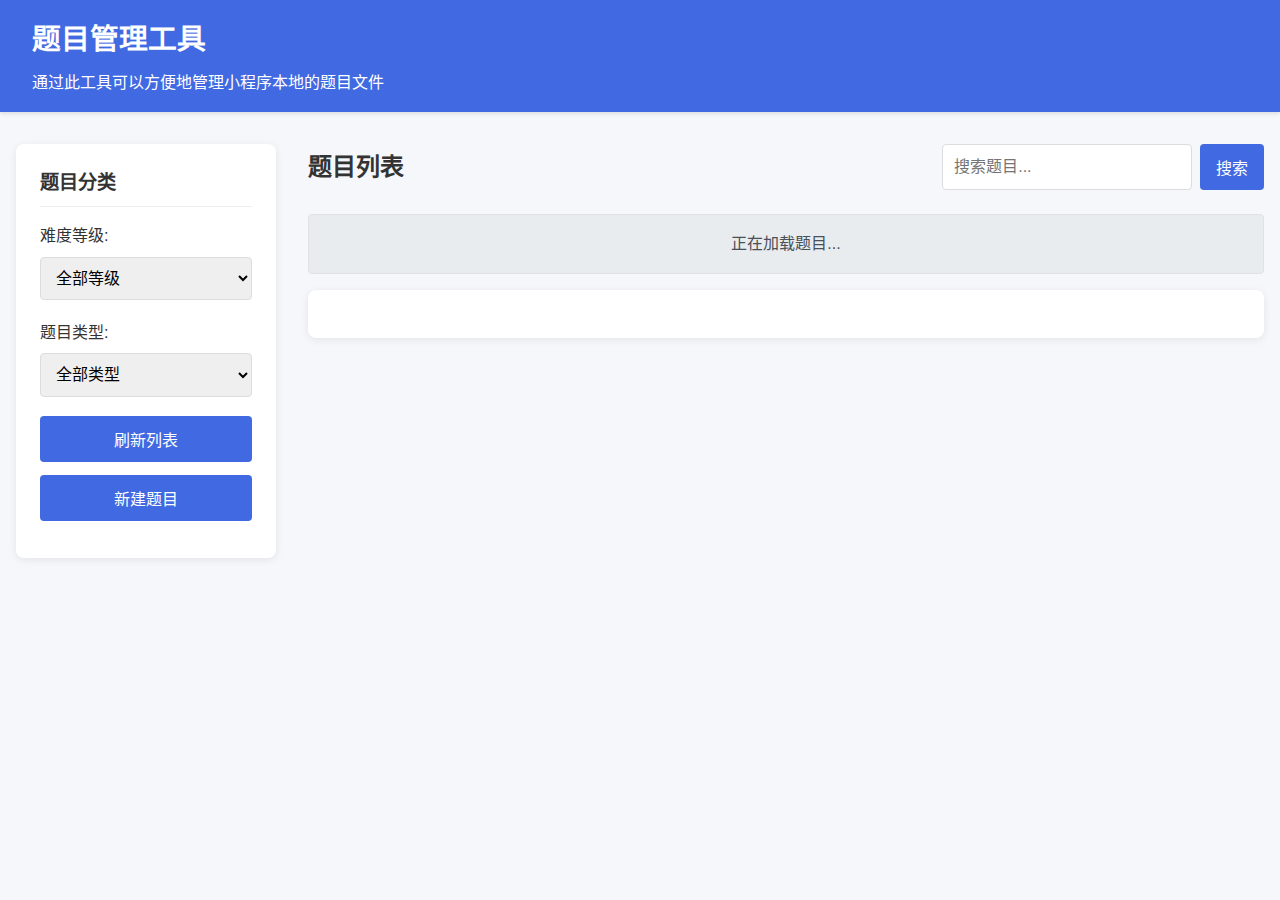
<file: index.html>
<!DOCTYPE html>
<html lang="zh-CN">
<head>
    <meta charset="UTF-8">
    <meta name="viewport" content="width=device-width, initial-scale=1.0">
    <title>题目管理工具</title>
    <link rel="stylesheet" href="style.css">
</head>
<body>
    <header>
        <h1>题目管理工具</h1>
        <p>通过此工具可以方便地管理小程序本地的题目文件</p>
    </header>
    <main>
        <div class="sidebar">
            <h2>题目分类</h2>
            <div class="filter-group">
                <label for="level-filter">难度等级:</label>
                <select id="level-filter">
                    <option value="all">全部等级</option>
                    <option value="1">等级1</option>
                    <option value="2">等级2</option>
                    <option value="3">等级3</option>
                    <option value="4">等级4</option>
                    <option value="5">等级5</option>
                    <option value="6">等级6</option>
                    <option value="7">等级7</option>
                    <option value="8">等级8</option>
                </select>
            </div>
            <div class="filter-group">
                <label for="type-filter">题目类型:</label>
                <select id="type-filter">
                    <option value="all">全部类型</option>
                    <option value="choice">选择题</option>
                    <option value="judge">判断题</option>
                </select>
            </div>
            <button id="refresh-btn">刷新列表</button>
            <button id="new-question-btn">新建题目</button>
        </div>
        <div class="content">
            <div class="question-list-header">
                <h2>题目列表</h2>
                <div class="search-box">
                    <input type="text" id="search-input" placeholder="搜索题目...">
                    <button id="search-btn">搜索</button>
                </div>

            </div>
            <div id="question-list"></div>
            <div id="pagination"></div>
        </div>
    </main>
    <div id="question-editor" class="modal">
        <div class="modal-content">
            <span class="close-btn">&times;</span>
            <h2 id="editor-title">编辑题目</h2>
            <form id="question-form">
                            <div class="form-group">
                    <label for="question">题目内容</label>
                    <textarea id="question" rows="4" required></textarea>
                </div>
                <div class="form-group">
                    <label>代码块（可选）</label>
                    <div class="code-editor">
                        <select id="codeLanguage">
                            <option value="javascript">JavaScript</option>
                            <option value="python">Python</option>
                            <option value="java">Java</option>
                            <option value="c">C</option>
                            <option value="cpp">C++</option>
                            <option value="html">HTML</option>
                            <option value="css">CSS</option>
                            <option value="none">无</option>
                        </select>
                        <textarea id="codeBlock" rows="6" placeholder="在此输入代码块..."></textarea>
                    </div>
                </div>
                <div class="form-group">
                    <label>图片上传（可选）</label>
                    <div class="image-upload">
                        <input type="file" id="imageUpload" accept="image/*" multiple/>
                        <div id="imagePreview"></div>
                    </div>
                </div>
            </form>
        </div>
    </div>
    <script src="script.js"></script>
</body>
</html>
</file>
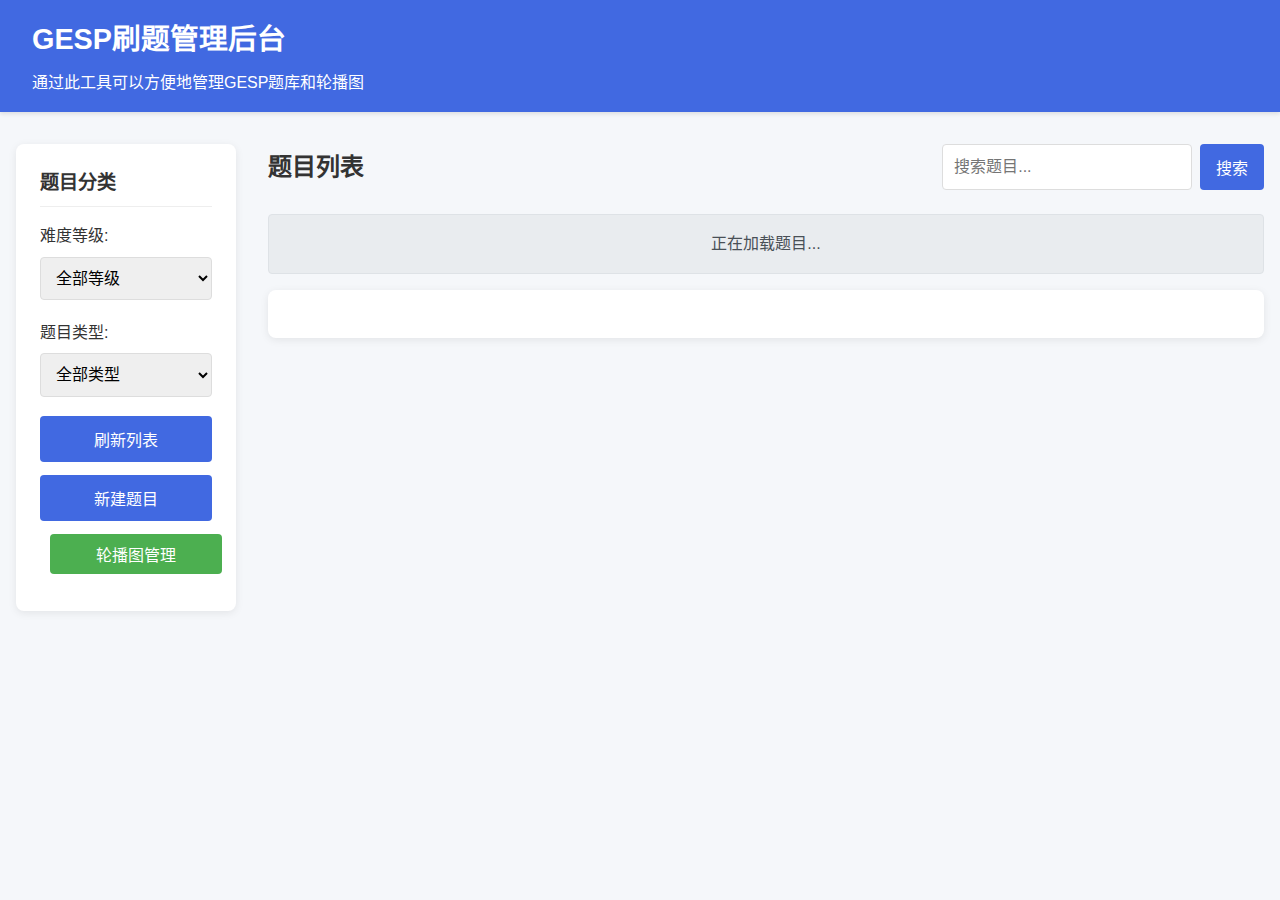
<file: question-manager/index.html>
<!DOCTYPE html>
<html lang="zh-CN">
<head>
    <meta charset="UTF-8">
    <meta name="viewport" content="width=device-width, initial-scale=1.0">
    <title>GESP刷题管理后台</title>
    <link rel="stylesheet" href="style.css">
</head>
<body>
    <header>
        <h1>GESP刷题管理后台</h1>
        <p>通过此工具可以方便地管理GESP题库和轮播图</p>
    </header>
    <main>
        <div class="sidebar">
            <h2>题目分类</h2>
            <div class="filter-group">
                <label for="level-filter">难度等级:</label>
                <select id="level-filter">
                    <option value="all">全部等级</option>
                    <option value="1">等级1</option>
                    <option value="2">等级2</option>
                    <option value="3">等级3</option>
                    <option value="4">等级4</option>
                    <option value="5">等级5</option>
                    <option value="6">等级6</option>
                    <option value="7">等级7</option>
                    <option value="8">等级8</option>
                </select>
            </div>
            <div class="filter-group">
                <label for="type-filter">题目类型:</label>
                <select id="type-filter">
                    <option value="all">全部类型</option>
                    <option value="choice">选择题</option>
                    <option value="judge">判断题</option>
                </select>
            </div>
            <button id="refresh-btn">刷新列表</button>
            <button id="new-question-btn">新建题目</button>
            <button id="carousel-manager-btn">轮播图管理</button>
        </div>
        <div class="content">
            <div class="question-list-header">
                <h2>题目列表</h2>
                <div class="search-box">
                    <input type="text" id="search-input" placeholder="搜索题目...">
                    <button id="search-btn">搜索</button>
                </div>

            </div>
            <div id="question-list"></div>
            <div id="pagination"></div>
        </div>
    </main>
    <div id="question-editor" class="modal">
        <div class="modal-content">
            <span class="close-btn">&times;</span>
            <h2 id="editor-title">编辑题目</h2>
            <form id="question-form">
                            <div class="form-group">
                    <label for="question">题目内容</label>
                    <textarea id="question" rows="4" required></textarea>
                </div>
                <div class="form-group">
                    <label>代码块（可选）</label>
                    <div class="code-editor">
                        <select id="codeLanguage">
                            <option value="javascript">JavaScript</option>
                            <option value="python">Python</option>
                            <option value="java">Java</option>
                            <option value="c">C</option>
                            <option value="cpp">C++</option>
                            <option value="html">HTML</option>
                            <option value="css">CSS</option>
                            <option value="none">无</option>
                        </select>
                        <textarea id="codeBlock" rows="6" placeholder="在此输入代码块..."></textarea>
                    </div>
                </div>
                <div class="form-group">
                    <label>图片上传（可选）</label>
                    <div class="image-upload">
                        <input type="file" id="imageUpload" accept="image/*" multiple/>
                        <div id="imagePreview"></div>
                    </div>
                </div>
            </form>
        </div>
    </div>
    <div id="carousel-manager" class="modal">
        <div class="modal-content">
            <span class="close-btn">&times;</span>
            <h2>轮播图管理</h2>
            <div class="carousel-controls">
                <div class="form-group">
                    <label for="interval-time">轮播间隔时间 (秒)</label>
                    <input type="number" id="interval-time" min="1" max="30" value="5">
                </div>
                <button id="save-carousel-settings">保存设置</button>
            </div>
            <div class="carousel-upload">
                <h3>上传轮播图片</h3>
                <p class="image-size-hint">提示: 建议上传尺寸为1200×400像素的图片以获得最佳显示效果</p>
                <input type="file" id="carousel-image-upload" accept="image/*" multiple>
                <div id="carousel-image-preview"></div>
            </div>
            <div class="carousel-list">
                <h3>轮播图列表</h3>
                <p>拖拽图片可调整顺序</p>
                <div id="carousel-images-container"></div>
            </div>
        </div>
    </div>
    <script src="script.js"></script>
</body>
</html>
</file>
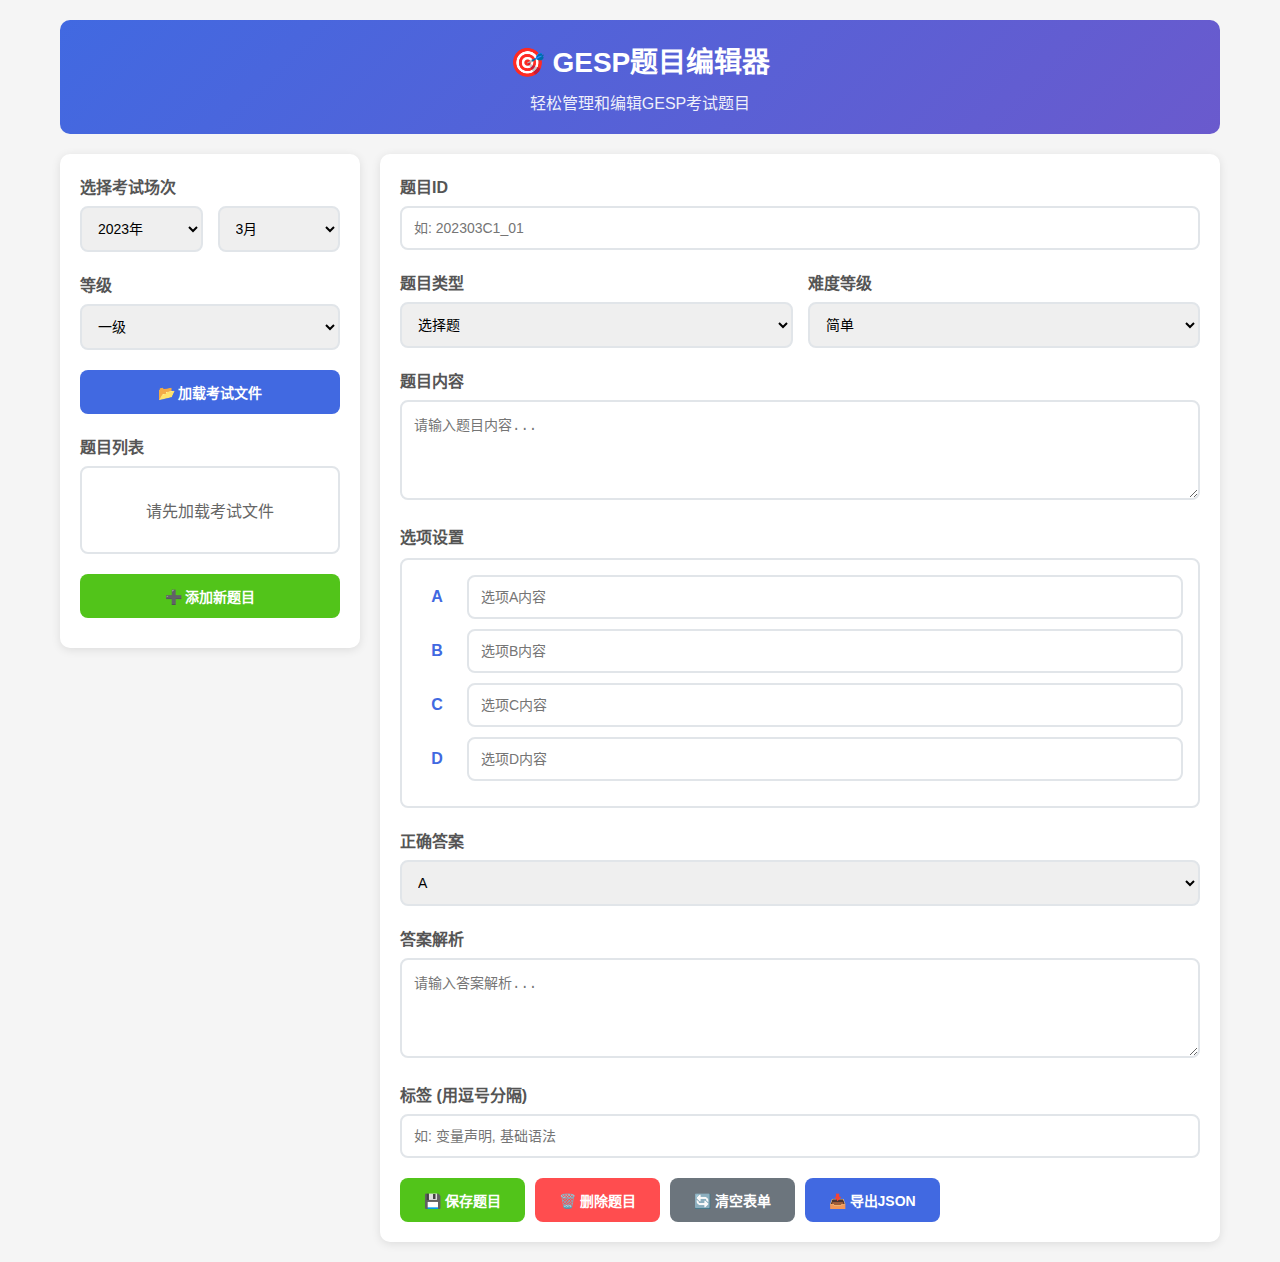
<file: gesp-miniprogram/admin/question-editor.html>
<!DOCTYPE html>
<html lang="zh-CN">
<head>
    <meta charset="UTF-8">
    <meta name="viewport" content="width=device-width, initial-scale=1.0">
    <title>GESP题目编辑器</title>
    <style>
        * {
            margin: 0;
            padding: 0;
            box-sizing: border-box;
        }

        body {
            font-family: -apple-system, BlinkMacSystemFont, 'Segoe UI', Roboto, sans-serif;
            background-color: #f5f5f5;
            color: #333;
        }

        .container {
            max-width: 1200px;
            margin: 0 auto;
            padding: 20px;
        }

        .header {
            background: linear-gradient(135deg, #4169E1 0%, #6A5ACD 100%);
            color: white;
            padding: 20px;
            border-radius: 10px;
            margin-bottom: 20px;
            text-align: center;
        }

        .header h1 {
            font-size: 28px;
            margin-bottom: 10px;
        }

        .header p {
            opacity: 0.9;
        }

        .main-content {
            display: grid;
            grid-template-columns: 300px 1fr;
            gap: 20px;
        }

        .sidebar {
            background: white;
            border-radius: 10px;
            padding: 20px;
            height: fit-content;
            box-shadow: 0 2px 10px rgba(0,0,0,0.1);
        }

        .content {
            background: white;
            border-radius: 10px;
            padding: 20px;
            box-shadow: 0 2px 10px rgba(0,0,0,0.1);
        }

        .form-group {
            margin-bottom: 20px;
        }

        .form-group label {
            display: block;
            margin-bottom: 8px;
            font-weight: 600;
            color: #555;
        }

        .form-group input,
        .form-group select,
        .form-group textarea {
            width: 100%;
            padding: 12px;
            border: 2px solid #e1e5e9;
            border-radius: 8px;
            font-size: 14px;
            transition: border-color 0.3s;
        }

        .form-group input:focus,
        .form-group select:focus,
        .form-group textarea:focus {
            outline: none;
            border-color: #4169E1;
        }

        .form-group textarea {
            resize: vertical;
            min-height: 100px;
        }

        .form-row {
            display: grid;
            grid-template-columns: 1fr 1fr;
            gap: 15px;
        }

        .btn {
            padding: 12px 24px;
            border: none;
            border-radius: 8px;
            font-size: 14px;
            font-weight: 600;
            cursor: pointer;
            transition: all 0.3s;
        }

        .btn-primary {
            background-color: #4169E1;
            color: white;
        }

        .btn-primary:hover {
            background-color: #3557C7;
        }

        .btn-success {
            background-color: #52C41A;
            color: white;
        }

        .btn-success:hover {
            background-color: #45A617;
        }

        .btn-danger {
            background-color: #FF4D4F;
            color: white;
        }

        .btn-danger:hover {
            background-color: #E63946;
        }

        .btn-secondary {
            background-color: #6c757d;
            color: white;
        }

        .btn-secondary:hover {
            background-color: #5a6268;
        }

        .options-container {
            border: 2px solid #e1e5e9;
            border-radius: 8px;
            padding: 15px;
            margin-top: 10px;
        }

        .option-item {
            display: flex;
            align-items: center;
            margin-bottom: 10px;
            gap: 10px;
        }

        .option-key {
            width: 40px;
            text-align: center;
            font-weight: bold;
            color: #4169E1;
        }

        .option-input {
            flex: 1;
        }

        .questions-list {
            max-height: 400px;
            overflow-y: auto;
            border: 2px solid #e1e5e9;
            border-radius: 8px;
            padding: 10px;
        }

        .question-item {
            padding: 10px;
            border: 1px solid #e1e5e9;
            border-radius: 6px;
            margin-bottom: 10px;
            cursor: pointer;
            transition: all 0.3s;
        }

        .question-item:hover {
            background-color: #f8f9fa;
            border-color: #4169E1;
        }

        .question-item.active {
            background-color: #e3f2fd;
            border-color: #4169E1;
        }

        .question-title {
            font-weight: 600;
            margin-bottom: 5px;
            color: #333;
        }

        .question-meta {
            font-size: 12px;
            color: #666;
        }

        .file-info {
            background-color: #f8f9fa;
            padding: 15px;
            border-radius: 8px;
            margin-bottom: 20px;
        }

        .file-info h3 {
            color: #4169E1;
            margin-bottom: 10px;
        }

        .actions {
            display: flex;
            gap: 10px;
            margin-top: 20px;
            flex-wrap: wrap;
        }

        .alert {
            padding: 12px;
            border-radius: 8px;
            margin-bottom: 20px;
        }

        .alert-success {
            background-color: #d4edda;
            color: #155724;
            border: 1px solid #c3e6cb;
        }

        .alert-error {
            background-color: #f8d7da;
            color: #721c24;
            border: 1px solid #f5c6cb;
        }

        .hidden {
            display: none;
        }

        @media (max-width: 768px) {
            .main-content {
                grid-template-columns: 1fr;
            }
            
            .form-row {
                grid-template-columns: 1fr;
            }
        }
    </style>
</head>
<body>
    <div class="container">
        <div class="header">
            <h1>🎯 GESP题目编辑器</h1>
            <p>轻松管理和编辑GESP考试题目</p>
        </div>

        <div class="main-content">
            <!-- 侧边栏 -->
            <div class="sidebar">
                <div class="form-group">
                    <label>选择考试场次</label>
                    <div class="form-row">
                        <select id="examYear">
                            <option value="2023">2023年</option>
                            <option value="2024">2024年</option>
                            <option value="2025">2025年</option>
                        </select>
                        <select id="examMonth">
                            <option value="03">3月</option>
                            <option value="06">6月</option>
                            <option value="09">9月</option>
                            <option value="12">12月</option>
                        </select>
                    </div>
                </div>

                <div class="form-group">
                    <label>等级</label>
                    <select id="examLevel">
                        <option value="1">一级</option>
                        <option value="2">二级</option>
                        <option value="3">三级</option>
                        <option value="4">四级</option>
                        <option value="5">五级</option>
                        <option value="6">六级</option>
                        <option value="7">七级</option>
                        <option value="8">八级</option>
                    </select>
                </div>

                <button class="btn btn-primary" onclick="loadExamFile()" style="width: 100%; margin-bottom: 20px;">
                    📂 加载考试文件
                </button>

                <div id="fileInfo" class="file-info hidden">
                    <h3>当前文件</h3>
                    <p id="fileName"></p>
                    <p id="questionCount"></p>
                </div>

                <div class="form-group">
                    <label>题目列表</label>
                    <div id="questionsList" class="questions-list">
                        <p style="text-align: center; color: #666; padding: 20px;">请先加载考试文件</p>
                    </div>
                </div>

                <button class="btn btn-success" onclick="addNewQuestion()" style="width: 100%; margin-bottom: 10px;">
                    ➕ 添加新题目
                </button>
            </div>

            <!-- 主内容区 -->
            <div class="content">
                <div id="alertContainer"></div>

                <form id="questionForm">
                    <div class="form-group">
                        <label>题目ID</label>
                        <input type="text" id="questionId" placeholder="如: 202303C1_01" required>
                    </div>

                    <div class="form-row">
                        <div class="form-group">
                            <label>题目类型</label>
                            <select id="questionType" onchange="toggleOptions()">
                                <option value="choice">选择题</option>
                                <option value="judge">判断题</option>
                            </select>
                        </div>
                        <div class="form-group">
                            <label>难度等级</label>
                            <select id="questionDifficulty">
                                <option value="1">简单</option>
                                <option value="2">中等</option>
                                <option value="3">困难</option>
                            </select>
                        </div>
                    </div>

                    <div class="form-group">
                        <label>题目内容</label>
                        <textarea id="questionContent" placeholder="请输入题目内容..." required></textarea>
                    </div>

                    <div id="optionsContainer" class="form-group">
                        <label>选项设置</label>
                        <div class="options-container">
                            <div class="option-item">
                                <span class="option-key">A</span>
                                <input type="text" class="option-input" id="optionA" placeholder="选项A内容">
                            </div>
                            <div class="option-item">
                                <span class="option-key">B</span>
                                <input type="text" class="option-input" id="optionB" placeholder="选项B内容">
                            </div>
                            <div class="option-item">
                                <span class="option-key">C</span>
                                <input type="text" class="option-input" id="optionC" placeholder="选项C内容">
                            </div>
                            <div class="option-item">
                                <span class="option-key">D</span>
                                <input type="text" class="option-input" id="optionD" placeholder="选项D内容">
                            </div>
                        </div>
                    </div>

                    <div class="form-group">
                        <label>正确答案</label>
                        <select id="questionAnswer">
                            <option value="A">A</option>
                            <option value="B">B</option>
                            <option value="C">C</option>
                            <option value="D">D</option>
                        </select>
                    </div>

                    <div class="form-group">
                        <label>答案解析</label>
                        <textarea id="questionExplanation" placeholder="请输入答案解析..." required></textarea>
                    </div>

                    <div class="form-group">
                        <label>标签 (用逗号分隔)</label>
                        <input type="text" id="questionTags" placeholder="如: 变量声明, 基础语法">
                    </div>

                    <div class="actions">
                        <button type="button" class="btn btn-success" onclick="saveQuestion()">
                            💾 保存题目
                        </button>
                        <button type="button" class="btn btn-danger" onclick="deleteQuestion()">
                            🗑️ 删除题目
                        </button>
                        <button type="button" class="btn btn-secondary" onclick="clearForm()">
                            🔄 清空表单
                        </button>
                        <button type="button" class="btn btn-primary" onclick="exportJSON()">
                            📥 导出JSON
                        </button>
                    </div>
                </form>
            </div>
        </div>
    </div>

    <script>
        let currentExamData = null;
        let currentQuestionIndex = -1;

        // 切换选项显示
        function toggleOptions() {
            const type = document.getElementById('questionType').value;
            const optionsContainer = document.getElementById('optionsContainer');
            const answerSelect = document.getElementById('questionAnswer');
            
            if (type === 'choice') {
                optionsContainer.style.display = 'block';
                answerSelect.innerHTML = `
                    <option value="A">A</option>
                    <option value="B">B</option>
                    <option value="C">C</option>
                    <option value="D">D</option>
                `;
            } else {
                optionsContainer.style.display = 'none';
                answerSelect.innerHTML = `
                    <option value="true">正确</option>
                    <option value="false">错误</option>
                `;
            }
        }

        // 显示提示信息
        function showAlert(message, type = 'success') {
            const alertContainer = document.getElementById('alertContainer');
            const alertClass = type === 'success' ? 'alert-success' : 'alert-error';
            
            alertContainer.innerHTML = `
                <div class="alert ${alertClass}">
                    ${message}
                </div>
            `;
            
            setTimeout(() => {
                alertContainer.innerHTML = '';
            }, 3000);
        }

        // 加载考试文件
        function loadExamFile() {
            const year = document.getElementById('examYear').value;
            const month = document.getElementById('examMonth').value;
            const level = document.getElementById('examLevel').value;
            
            const fileName = `${year}${month}C${level}.json`;
            
            // 创建默认的考试数据结构
            currentExamData = {
                examInfo: {
                    year: parseInt(year),
                    month: parseInt(month),
                    language: "C++",
                    level: parseInt(level),
                    examDate: `${year}-${month}-15`,
                    duration: level <= 2 ? 60 : 75,
                    totalQuestions: 15,
                    passingScore: 60
                },
                questions: []
            };
            
            // 更新文件信息
            document.getElementById('fileName').textContent = fileName;
            document.getElementById('questionCount').textContent = `题目数量: ${currentExamData.questions.length}`;
            document.getElementById('fileInfo').classList.remove('hidden');
            
            // 更新题目列表
            updateQuestionsList();
            
            showAlert(`已创建/加载文件: ${fileName}`);
        }

        // 更新题目列表
        function updateQuestionsList() {
            const questionsList = document.getElementById('questionsList');
            
            if (!currentExamData || currentExamData.questions.length === 0) {
                questionsList.innerHTML = '<p style="text-align: center; color: #666; padding: 20px;">暂无题目</p>';
                return;
            }
            
            let html = '';
            currentExamData.questions.forEach((question, index) => {
                const isActive = index === currentQuestionIndex ? 'active' : '';
                html += `
                    <div class="question-item ${isActive}" onclick="selectQuestion(${index})">
                        <div class="question-title">${question.id}</div>
                        <div class="question-meta">
                            ${question.type === 'choice' ? '选择题' : '判断题'} | 
                            难度: ${question.difficulty} | 
                            ${question.question.substring(0, 30)}...
                        </div>
                    </div>
                `;
            });
            
            questionsList.innerHTML = html;
            
            // 更新题目数量
            document.getElementById('questionCount').textContent = `题目数量: ${currentExamData.questions.length}`;
        }

        // 选择题目
        function selectQuestion(index) {
            currentQuestionIndex = index;
            const question = currentExamData.questions[index];
            
            // 填充表单
            document.getElementById('questionId').value = question.id;
            document.getElementById('questionType').value = question.type;
            document.getElementById('questionDifficulty').value = question.difficulty;
            document.getElementById('questionContent').value = question.question;
            document.getElementById('questionAnswer').value = question.answer;
            document.getElementById('questionExplanation').value = question.explanation;
            document.getElementById('questionTags').value = question.tags.join(', ');
            
            // 填充选项
            if (question.type === 'choice' && question.options) {
                question.options.forEach(option => {
                    const input = document.getElementById(`option${option.key}`);
                    if (input) input.value = option.value;
                });
            }
            
            toggleOptions();
            updateQuestionsList();
        }

        // 添加新题目
        function addNewQuestion() {
            if (!currentExamData) {
                showAlert('请先加载考试文件', 'error');
                return;
            }
            
            currentQuestionIndex = -1;
            clearForm();
            
            // 自动生成题目ID
            const year = currentExamData.examInfo.year;
            const month = currentExamData.examInfo.month.toString().padStart(2, '0');
            const level = currentExamData.examInfo.level;
            const questionNum = (currentExamData.questions.length + 1).toString().padStart(2, '0');
            
            document.getElementById('questionId').value = `${year}${month}C${level}_${questionNum}`;
        }

        // 保存题目
        function saveQuestion() {
            if (!currentExamData) {
                showAlert('请先加载考试文件', 'error');
                return;
            }
            
            const questionData = {
                id: document.getElementById('questionId').value,
                type: document.getElementById('questionType').value,
                question: document.getElementById('questionContent').value,
                options: [],
                answer: document.getElementById('questionAnswer').value,
                explanation: document.getElementById('questionExplanation').value,
                difficulty: parseInt(document.getElementById('questionDifficulty').value),
                tags: document.getElementById('questionTags').value.split(',').map(tag => tag.trim()).filter(tag => tag),
                points: 2
            };
            
            // 验证必填字段
            if (!questionData.id || !questionData.question || !questionData.answer || !questionData.explanation) {
                showAlert('请填写所有必填字段', 'error');
                return;
            }
            
            // 处理选项
            if (questionData.type === 'choice') {
                const options = ['A', 'B', 'C', 'D'];
                options.forEach(key => {
                    const value = document.getElementById(`option${key}`).value;
                    if (value) {
                        questionData.options.push({ key, value });
                    }
                });
                
                if (questionData.options.length < 2) {
                    showAlert('选择题至少需要2个选项', 'error');
                    return;
                }
            }
            
            // 保存或更新题目
            if (currentQuestionIndex >= 0) {
                currentExamData.questions[currentQuestionIndex] = questionData;
                showAlert('题目更新成功');
            } else {
                currentExamData.questions.push(questionData);
                showAlert('题目添加成功');
            }
            
            updateQuestionsList();
        }

        // 删除题目
        function deleteQuestion() {
            if (currentQuestionIndex < 0) {
                showAlert('请先选择要删除的题目', 'error');
                return;
            }
            
            if (confirm('确定要删除这道题目吗？')) {
                currentExamData.questions.splice(currentQuestionIndex, 1);
                currentQuestionIndex = -1;
                clearForm();
                updateQuestionsList();
                showAlert('题目删除成功');
            }
        }

        // 清空表单
        function clearForm() {
            document.getElementById('questionForm').reset();
            currentQuestionIndex = -1;
            toggleOptions();
            updateQuestionsList();
        }

        // 导出JSON
        function exportJSON() {
            if (!currentExamData) {
                showAlert('请先加载考试文件', 'error');
                return;
            }
            
            const year = document.getElementById('examYear').value;
            const month = document.getElementById('examMonth').value;
            const level = document.getElementById('examLevel').value;
            const fileName = `${year}${month}C${level}.json`;
            
            const jsonString = JSON.stringify(currentExamData, null, 2);
            
            // 创建下载链接
            const blob = new Blob([jsonString], { type: 'application/json' });
            const url = URL.createObjectURL(blob);
            const a = document.createElement('a');
            a.href = url;
            a.download = fileName;
            document.body.appendChild(a);
            a.click();
            document.body.removeChild(a);
            URL.revokeObjectURL(url);
            
            showAlert(`JSON文件已导出: ${fileName}`);
        }

        // 页面加载完成后初始化
        document.addEventListener('DOMContentLoaded', function() {
            toggleOptions();
        });
    </script>
</body>
</html>
</file>
<file: style.css>
/* 基础样式 */
* {
    margin: 0;
    padding: 0;
    box-sizing: border-box;
    font-family: 'Segoe UI', Tahoma, Geneva, Verdana, sans-serif;
}

body {
    background-color: #f5f7fa;
    color: #333;
    line-height: 1.6;
}

/* 头部样式 */
header {
    background-color: #4169e1;
    color: white;
    padding: 1rem 2rem;
    box-shadow: 0 2px 4px rgba(0, 0, 0, 0.1);
}

header h1 {
    font-size: 1.8rem;
    margin-bottom: 0.5rem;
}

/* 主内容区样式 */
main {
    display: flex;
    max-width: 1400px;
    margin: 2rem auto;
    padding: 0 1rem;
    gap: 2rem;
}

/* 侧边栏样式 */
.sidebar {
    width: 260px;
    background-color: white;
    border-radius: 8px;
    padding: 1.5rem;
    box-shadow: 0 2px 8px rgba(0, 0, 0, 0.08);
}

.sidebar h2 {
    font-size: 1.2rem;
    margin-bottom: 1rem;
    padding-bottom: 0.5rem;
    border-bottom: 1px solid #eee;
}

.filter-group {
    margin-bottom: 1.2rem;
}

.filter-group label {
    display: block;
    margin-bottom: 0.5rem;
    font-weight: 500;
}

.filter-group select {
    width: 100%;
    padding: 0.7rem;
    border: 1px solid #ddd;
    border-radius: 4px;
    font-size: 1rem;
}

button {
    background-color: #4169e1;
    color: white;
    border: none;
    border-radius: 4px;
    padding: 0.7rem 1rem;
    font-size: 1rem;
    cursor: pointer;
    transition: background-color 0.2s;
    width: 100%;
    margin-bottom: 0.8rem;
}

button:hover {
    background-color: #3256b3;
}

/* 内容区域样式 */
.content {
    flex: 1;
}

.question-list-header {
    display: flex;
    justify-content: space-between;
    align-items: center;
    margin-bottom: 1.5rem;
}

.search-box {
    display: flex;
    gap: 0.5rem;
}

.search-box input {
    padding: 0.7rem;
    border: 1px solid #ddd;
    border-radius: 4px;
    font-size: 1rem;
    width: 250px;
}

.search-box button {
    width: auto;
    margin-bottom: 0;
}

/* 题目列表样式 */
#question-list {
    background-color: white;
    border-radius: 8px;
    padding: 1.5rem;
    box-shadow: 0 2px 8px rgba(0, 0, 0, 0.08);
}

.question-item {
    padding: 1rem;
    border-bottom: 1px solid #eee;
    cursor: pointer;
    transition: background-color 0.2s;
}

.question-item:hover {
    background-color: #f9f9f9;
}

.question-item:last-child {
    border-bottom: none;
}

.question-item h3 {
    font-size: 1.1rem;
    margin-bottom: 0.3rem;
    display: flex;
    justify-content: space-between;
}

.question-meta {
    display: flex;
    gap: 1rem;
    color: #666;
    font-size: 0.9rem;
}

/* 分页样式 */
#pagination {
    display: flex;
    justify-content: center;
    margin-top: 1.5rem;
    gap: 0.5rem;
}

.pagination-btn {
    width: auto;
    padding: 0.5rem 1rem;
}

/* 模态框样式 */
.modal {
    display: none;
    position: fixed;
    top: 0;
    left: 0;
    width: 100%;
    height: 100%;
    background-color: rgba(0, 0, 0, 0.5);
    z-index: 1000;
    justify-content: center;
    align-items: center;
}

.modal-content {
    background-color: white;
    border-radius: 8px;
    padding: 2rem;
    width: 90%;
    max-width: 800px;
    max-height: 90vh;
    overflow-y: auto;
    position: relative;
}

.close-btn {
    position: absolute;
    top: 1rem;
    right: 1rem;
    font-size: 1.5rem;
    cursor: pointer;
}

/* 表单样式 */
.form-group {
    margin-bottom: 1.5rem;
}

.form-group label {
    display: block;
    margin-bottom: 0.5rem;
    font-weight: bold;
}

.form-group input,
.form-group select,
.form-group textarea {
    width: 100%;
    padding: 0.75rem;
    border: 1px solid #ddd;
    border-radius: 4px;
    font-size: 1rem;
}

/* 代码编辑器样式 */
.code-editor {
    margin-top: 0.5rem;
}

.code-editor select {
    margin-bottom: 0.5rem;
}

.code-editor textarea {
    font-family: 'Courier New', monospace;
    background-color: #f5f5f5;
    resize: vertical;
}

/* 图片上传样式 */
.image-upload {
    margin-top: 0.5rem;
}

.image-upload input[type="file"] {
    margin-bottom: 1rem;
}

#image-preview {
    display: flex;
    flex-wrap: wrap;
    gap: 1rem;
    margin-top: 1rem;
}

.preview-container {
    position: relative;
    width: 120px;
    height: 120px;
}

.preview-image {
    width: 100%;
    height: 100%;
    object-fit: cover;
    border-radius: 4px;
    border: 1px solid #ddd;
}

.remove-image-btn {
    position: absolute;
    top: 5px;
    right: 5px;
    background-color: rgba(255, 0, 0, 0.7);
    color: white;
    border: none;
    border-radius: 50%;
    width: 24px;
    height: 24px;
    cursor: pointer;
    display: flex;
    align-items: center;
    justify-content: center;
    font-size: 14px;
}

/* 题目列表中的代码块样式 */
.question-code-block {
    margin: 1rem 0;
    padding: 1rem;
    background-color: #f5f5f5;
    border-radius: 4px;
    overflow-x: auto;
}

.question-code-block pre {
    margin: 0;
    font-family: 'Courier New', monospace;
    font-size: 0.9rem;
}

/* 题目列表中的图片样式 */
.question-images {
    display: flex;
    flex-wrap: wrap;
    gap: 1rem;
    margin: 1rem 0;
}

.question-image {
    width: 100px;
    height: 100px;
    object-fit: cover;
    border-radius: 4px;
    border: 1px solid #ddd;
}

.form-group textarea {
    min-height: 100px;
    resize: vertical;
}

/* 代码编辑器样式 */
.code-editor {
    margin-top: 5px;
}

.code-editor select {
    margin-bottom: 5px;
    width: 100%;
}

.code-editor textarea {
    font-family: 'Courier New', monospace;
    background-color: #f5f5f5;
    border: 1px solid #ddd;
    border-radius: 4px;
    padding: 10px;
    width: 100%;
    box-sizing: border-box;
    resize: vertical;
}

/* 选项代码块样式 */
.option-code {
    margin-top: 5px;
}

/* 图片上传样式 */
.image-upload {
    margin-top: 5px;
}

.image-upload input[type="file"] {
    margin-bottom: 10px;
}

#imagePreview {
    display: flex;
    flex-wrap: wrap;
    gap: 10px;
    margin-top: 10px;
}

.preview-image {
    width: 100px;
    height: 100px;
    object-fit: cover;
    border-radius: 4px;
    border: 1px solid #ddd;
}

.remove-image {
    position: absolute;
    top: 5px;
    right: 5px;
    background-color: rgba(255, 0, 0, 0.7);
    color: white;
    border: none;
    border-radius: 50%;
    width: 20px;
    height: 20px;
    cursor: pointer;
    display: flex;
    align-items: center;
    justify-content: center;
    font-size: 12px;
}

.option-group {
    margin-bottom: 1rem;
    padding: 1rem;
    border: 1px solid #eee;
    border-radius: 4px;
}

.add-option-btn {
    background-color: #28a745;
    width: auto;
}

.add-option-btn:hover {
    background-color: #218838;
}

.remove-option-btn {
    background-color: #dc3545;
    width: auto;
}

.remove-option-btn:hover {
    background-color: #c82333;
}

.form-actions {
    display: flex;
    gap: 1rem;
    margin-top: 2rem;
}

/* 响应式设计 */
@media (max-width: 992px) {
    main {
        flex-direction: column;
    }
    
    .sidebar {
        width: 100%;
    }
}

@media (max-width: 768px) {
    .question-list-header {
        flex-direction: column;
        align-items: flex-start;
        gap: 1rem;
    }
    
    .search-box {
        width: 100%;
    }
    
    .search-box input {
        width: 100%;
    }
}

/* 标签样式 */
.tags {
    display: flex;
    flex-wrap: wrap;
    gap: 0.5rem;
    margin-top: 0.5rem;
}

.tag {
    background-color: #e9ecef;
    padding: 0.2rem 0.5rem;
    border-radius: 12px;
    font-size: 0.8rem;
    color: #495057;
}

/* 状态提示 */
.status-message {
    padding: 1rem;
    border-radius: 4px;
    margin-bottom: 1rem;
    text-align: center;
}

.success {
    background-color: #d4edda;
    color: #155724;
    border: 1px solid #c3e6cb;
}

.error {
    background-color: #f8d7da;
    color: #721c24;
    border: 1px solid #f5c6cb;
}

.loading {
    background-color: #e9ecef;
    color: #495057;
    border: 1px solid #dee2e6;
}
</file>
<file: question-manager/style.css>
/* 基础样式 */
* {
    margin: 0;
    padding: 0;
    box-sizing: border-box;
    font-family: 'Segoe UI', Tahoma, Geneva, Verdana, sans-serif;
}

body {
    background-color: #f5f7fa;
    color: #333;
    line-height: 1.6;
}

/* 头部样式 */
header {
    background-color: #4169e1;
    color: white;
    padding: 1rem 2rem;
    box-shadow: 0 2px 4px rgba(0, 0, 0, 0.1);
}

header h1 {
    font-size: 1.8rem;
    margin-bottom: 0.5rem;
}

/* 主内容区样式 */
main {
    display: flex;
    max-width: 1400px;
    margin: 2rem auto;
    padding: 0 1rem;
    gap: 2rem;
}

/* 侧边栏样式 */
.sidebar {
    width: 220px;
    background-color: white;
    border-radius: 8px;
    padding: 1.5rem;
    box-shadow: 0 2px 8px rgba(0, 0, 0, 0.08);
}

.button-group {
    margin-top: 1.5rem;
    padding-top: 1.5rem;
    border-top: 1px solid #eee;
}

.carousel-button-group {
    margin-top: 1rem;
    padding-top: 1rem;
    border-top: 1px solid #eee;
}

.sidebar h2 {
    font-size: 1.2rem;
    margin-bottom: 1rem;
    padding-bottom: 0.5rem;
    border-bottom: 1px solid #eee;
}

.filter-group {
    margin-bottom: 1.2rem;
}

.filter-group label {
    display: block;
    margin-bottom: 0.5rem;
    font-weight: 500;
}

.filter-group select {
    width: 100%;
    padding: 0.7rem;
    border: 1px solid #ddd;
    border-radius: 4px;
    font-size: 1rem;
}

button {
    background-color: #4169e1;
    color: white;
    border: none;
    border-radius: 4px;
    padding: 0.7rem 1rem;
    font-size: 1rem;
    cursor: pointer;
    transition: background-color 0.2s;
    width: 100%;
    margin-bottom: 0.8rem;
}

button:hover {
    background-color: #3256b3;
}

/* 内容区域样式 */
.content {
    flex: 1;
}

.question-list-header {
    display: flex;
    justify-content: space-between;
    align-items: center;
    margin-bottom: 1.5rem;
}

.search-box {
    display: flex;
    gap: 0.5rem;
}

.search-box input {
    padding: 0.7rem;
    border: 1px solid #ddd;
    border-radius: 4px;
    font-size: 1rem;
    width: 250px;
}

.search-box button {
    width: auto;
    margin-bottom: 0;
}

/* 题目列表样式 */
#question-list {
    background-color: white;
    border-radius: 8px;
    padding: 1.5rem;
    box-shadow: 0 2px 8px rgba(0, 0, 0, 0.08);
}

.question-item {
    padding: 1rem;
    border-bottom: 1px solid #eee;
    cursor: pointer;
    transition: background-color 0.2s;
}

.question-item:hover {
    background-color: #f9f9f9;
}

.question-item:last-child {
    border-bottom: none;
}

.question-item h3 {
    font-size: 1.1rem;
    margin-bottom: 0.3rem;
    display: flex;
    justify-content: space-between;
}

.question-meta {
    display: flex;
    gap: 1rem;
    color: #666;
    font-size: 0.9rem;
}

/* 分页样式 */
#pagination {
    display: flex;
    justify-content: center;
    margin-top: 1.5rem;
    gap: 0.5rem;
}

.pagination-btn {
    width: auto;
    padding: 0.5rem 1rem;
}

/* 模态框样式 */
#carousel-manager {
    display: none;
    position: fixed;
    top: 0;
    left: 0;
    width: 100%;
    height: 100%;
    background-color: rgba(0,0,0,0.5);
    z-index: 1000;
    justify-content: center;
    align-items: center;
}

#carousel-manager .modal-content {
    width: 90%;
    max-width: 1000px;
    height: 90vh;
    overflow-y: auto;
    background-color: white;
    padding: 20px;
    border-radius: 8px;
    position: relative;
}

.carousel-controls {
    display: flex;
    justify-content: space-between;
    align-items: center;
    margin-bottom: 20px;
    padding-bottom: 20px;
    border-bottom: 1px solid #eee;
}

.form-group {
    margin-right: 20px;
}

#interval-time {
    width: 80px;
    padding: 8px;
    margin-left: 10px;
}

.carousel-upload {
    margin-bottom: 30px;
    padding-bottom: 20px;
    border-bottom: 1px solid #eee;
}

.image-size-hint {
    color: #666;
    margin: 5px 0 15px;
    font-size: 0.9em;
}

#carousel-image-upload {
    margin-bottom: 15px;
}

#carousel-image-preview {
    display: flex;
    flex-wrap: wrap;
    gap: 15px;
    margin-top: 15px;
}

.carousel-preview-item {
    width: 200px;
    height: 150px;
    position: relative;
}

.carousel-preview-img {
    width: 100%;
    height: 100%;
    object-fit: cover;
    border-radius: 4px;
}

.preview-size-hint {
    position: absolute;
    bottom: 0;
    left: 0;
    right: 0;
    background: rgba(0,0,0,0.7);
    color: white;
    padding: 5px;
    margin: 0;
    font-size: 0.8em;
    border-bottom-left-radius: 4px;
    border-bottom-right-radius: 4px;
}

.carousel-list {
    margin-top: 20px;
}

#carousel-images-container {
    display: flex;
    flex-wrap: wrap;
    gap: 15px;
    margin-top: 15px;
    min-height: 150px;
    border: 2px dashed #ccc;
    padding: 15px;
    border-radius: 4px;
}

.carousel-image-item {
    width: 200px;
    height: 150px;
    position: relative;
    cursor: move;
    border: 2px solid transparent;
}

.carousel-image-item.dragging {
    opacity: 0.5;
    border: 2px dashed #666;
}

.carousel-list-img {
    width: 100%;
    height: 100%;
    object-fit: cover;
    border-radius: 4px;
}

.carousel-delete-btn {
    position: absolute;
    top: 5px;
    right: 5px;
    background-color: #ff6b6b;
    color: white;
    border: none;
    border-radius: 50%;
    width: 25px;
    height: 25px;
    font-size: 16px;
    cursor: pointer;
    display: flex;
    align-items: center;
    justify-content: center;
    padding: 0;
}

#carousel-manager-btn {
    background-color: #4CAF50;
    color: white;
    border: none;
    padding: 8px 15px;
    margin-left: 10px;
    border-radius: 4px;
    cursor: pointer;
}

#carousel-manager-btn:hover {
    background-color: #45a049;
}

#save-carousel-settings {
    background-color: #2196F3;
    color: white;
    border: none;
    padding: 8px 15px;
    border-radius: 4px;
    cursor: pointer;
}

#save-carousel-settings:hover {
    background-color: #0b7dda;
}

/* 模态框样式 */
.modal {
    display: none;
    position: fixed;
    top: 0;
    left: 0;
    width: 100%;
    height: 100%;
    background-color: rgba(0, 0, 0, 0.5);
    z-index: 1000;
    justify-content: center;
    align-items: center;
}

.modal-content {
    background-color: white;
    border-radius: 8px;
    padding: 2rem;
    width: 90%;
    max-width: 800px;
    max-height: 90vh;
    overflow-y: auto;
    position: relative;
}

.close-btn {
    position: absolute;
    top: 1rem;
    right: 1rem;
    font-size: 1.5rem;
    cursor: pointer;
}

/* 表单样式 */
.form-group {
    margin-bottom: 1.5rem;
}

.form-group label {
    display: block;
    margin-bottom: 0.5rem;
    font-weight: bold;
}

.form-group input,
.form-group select,
.form-group textarea {
    width: 100%;
    padding: 0.75rem;
    border: 1px solid #ddd;
    border-radius: 4px;
    font-size: 1rem;
}

/* 代码编辑器样式 */
.code-editor {
    margin-top: 0.5rem;
}

.code-editor select {
    margin-bottom: 0.5rem;
}

.code-editor textarea {
    font-family: 'Courier New', monospace;
    background-color: #f5f5f5;
    resize: vertical;
}

/* 图片上传样式 */
.image-upload {
    margin-top: 0.5rem;
}

.image-upload input[type="file"] {
    margin-bottom: 1rem;
}

#image-preview {
    display: flex;
    flex-wrap: wrap;
    gap: 1rem;
    margin-top: 1rem;
}

.preview-container {
    position: relative;
    width: 120px;
    height: 120px;
}

.preview-image {
    width: 100%;
    height: 100%;
    object-fit: cover;
    border-radius: 4px;
    border: 1px solid #ddd;
}

.remove-image-btn {
    position: absolute;
    top: 5px;
    right: 5px;
    background-color: rgba(255, 0, 0, 0.7);
    color: white;
    border: none;
    border-radius: 50%;
    width: 24px;
    height: 24px;
    cursor: pointer;
    display: flex;
    align-items: center;
    justify-content: center;
    font-size: 14px;
}

/* 题目列表中的代码块样式 */
.question-code-block {
    margin: 1rem 0;
    padding: 1rem;
    background-color: #f5f5f5;
    border-radius: 4px;
    overflow-x: auto;
}

.question-code-block pre {
    margin: 0;
    font-family: 'Courier New', monospace;
    font-size: 0.9rem;
}

/* 题目列表中的图片样式 */
.question-images {
    display: flex;
    flex-wrap: wrap;
    gap: 1rem;
    margin: 1rem 0;
}

.question-image {
    width: 100px;
    height: 100px;
    object-fit: cover;
    border-radius: 4px;
    border: 1px solid #ddd;
}

.form-group textarea {
    min-height: 100px;
    resize: vertical;
}

/* 代码编辑器样式 */
.code-editor {
    margin-top: 5px;
}

.code-editor select {
    margin-bottom: 5px;
    width: 100%;
}

.code-editor textarea {
    font-family: 'Courier New', monospace;
    background-color: #f5f5f5;
    border: 1px solid #ddd;
    border-radius: 4px;
    padding: 10px;
    width: 100%;
    box-sizing: border-box;
    resize: vertical;
}

/* 选项代码块样式 */
.option-code {
    margin-top: 5px;
}

/* 图片上传样式 */
.image-upload {
    margin-top: 5px;
}

.image-upload input[type="file"] {
    margin-bottom: 10px;
}

#imagePreview {
    display: flex;
    flex-wrap: wrap;
    gap: 10px;
    margin-top: 10px;
}

.preview-image {
    width: 100px;
    height: 100px;
    object-fit: cover;
    border-radius: 4px;
    border: 1px solid #ddd;
}

.remove-image {
    position: absolute;
    top: 5px;
    right: 5px;
    background-color: rgba(255, 0, 0, 0.7);
    color: white;
    border: none;
    border-radius: 50%;
    width: 20px;
    height: 20px;
    cursor: pointer;
    display: flex;
    align-items: center;
    justify-content: center;
    font-size: 12px;
}

.option-group {
    margin-bottom: 1rem;
    padding: 1rem;
    border: 1px solid #eee;
    border-radius: 4px;
}

.add-option-btn {
    background-color: #28a745;
    width: auto;
}

.add-option-btn:hover {
    background-color: #218838;
}

.remove-option-btn {
    background-color: #dc3545;
    width: auto;
}

.remove-option-btn:hover {
    background-color: #c82333;
}

.form-actions {
    display: flex;
    gap: 1rem;
    margin-top: 2rem;
}

/* 响应式设计 */
@media (max-width: 992px) {
    main {
        flex-direction: column;
    }
    
    .sidebar {
        width: 100%;
    }
}

@media (max-width: 768px) {
    .question-list-header {
        flex-direction: column;
        align-items: flex-start;
        gap: 1rem;
    }
    
    .search-box {
        width: 100%;
    }
    
    .search-box input {
        width: 100%;
    }
}

/* 标签样式 */
.tags {
    display: flex;
    flex-wrap: wrap;
    gap: 0.5rem;
    margin-top: 0.5rem;
}

.tag {
    background-color: #e9ecef;
    padding: 0.2rem 0.5rem;
    border-radius: 12px;
    font-size: 0.8rem;
    color: #495057;
}

/* 状态提示 */
.status-message {
    padding: 1rem;
    border-radius: 4px;
    margin-bottom: 1rem;
    text-align: center;
}

.success {
    background-color: #d4edda;
    color: #155724;
    border: 1px solid #c3e6cb;
}

.error {
    background-color: #f8d7da;
    color: #721c24;
    border: 1px solid #f5c6cb;
}

.loading {
    background-color: #e9ecef;
    color: #495057;
    border: 1px solid #dee2e6;
}/* 文件
操作相关样式 */
.primary-btn {
    background-color: #4169E1;
    color: white;
    border: none;
    padding: 10px 15px;
    border-radius: 4px;
    cursor: pointer;
    font-size: 14px;
    margin: 5px;
}

.primary-btn:hover {
    background-color: #365bb0;
}

.action-btn {
    background-color: #28a745;
    color: white;
    border: none;
    padding: 8px 12px;
    border-radius: 4px;
    cursor: pointer;
    font-size: 12px;
    margin: 2px;
}

.action-btn:hover {
    background-color: #218838;
}

/* 欢迎消息样式 */
.welcome-message {
    text-align: center;
    padding: 40px 20px;
    background-color: #f8f9fa;
    border-radius: 8px;
    margin: 20px;
}

.welcome-message h3 {
    color: #4169E1;
    margin-bottom: 15px;
}

.welcome-message p {
    color: #666;
    margin-bottom: 20px;
    line-height: 1.6;
}

.welcome-message code {
    background-color: #e9ecef;
    padding: 2px 6px;
    border-radius: 3px;
    font-family: 'Courier New', monospace;
    color: #d63384;
}

.welcome-steps {
    text-align: left;
    max-width: 500px;
    margin: 0 auto;
    background-color: white;
    padding: 20px;
    border-radius: 6px;
    box-shadow: 0 2px 4px rgba(0,0,0,0.1);
}

.welcome-steps h4 {
    color: #495057;
    margin-bottom: 10px;
}

.welcome-steps ol {
    color: #666;
    line-height: 1.8;
}

.welcome-steps li {
    margin-bottom: 8px;
}

/* 加载状态样式 */
.loading-message {
    text-align: center;
    padding: 40px 20px;
}

.spinner {
    border: 4px solid #f3f3f3;
    border-top: 4px solid #4169E1;
    border-radius: 50%;
    width: 40px;
    height: 40px;
    animation: spin 1s linear infinite;
    margin: 0 auto 20px;
}

@keyframes spin {
    0% { transform: rotate(0deg); }
    100% { transform: rotate(360deg); }
}

/* 消息提示样式 */
.message {
    position: fixed;
    top: 20px;
    right: 20px;
    padding: 12px 20px;
    border-radius: 4px;
    color: white;
    font-weight: bold;
    z-index: 1000;
    animation: slideIn 0.3s ease-out;
}

.message.success {
    background-color: #28a745;
}

.message.error {
    background-color: #dc3545;
}

@keyframes slideIn {
    from {
        transform: translateX(100%);
        opacity: 0;
    }
    to {
        transform: translateX(0);
        opacity: 1;
    }
}

/* 按钮组样式优化 */
.button-group {
    margin-bottom: 10px;
}

.button-group button {
    margin-right: 8px;
    margin-bottom: 5px;
}
</file>
